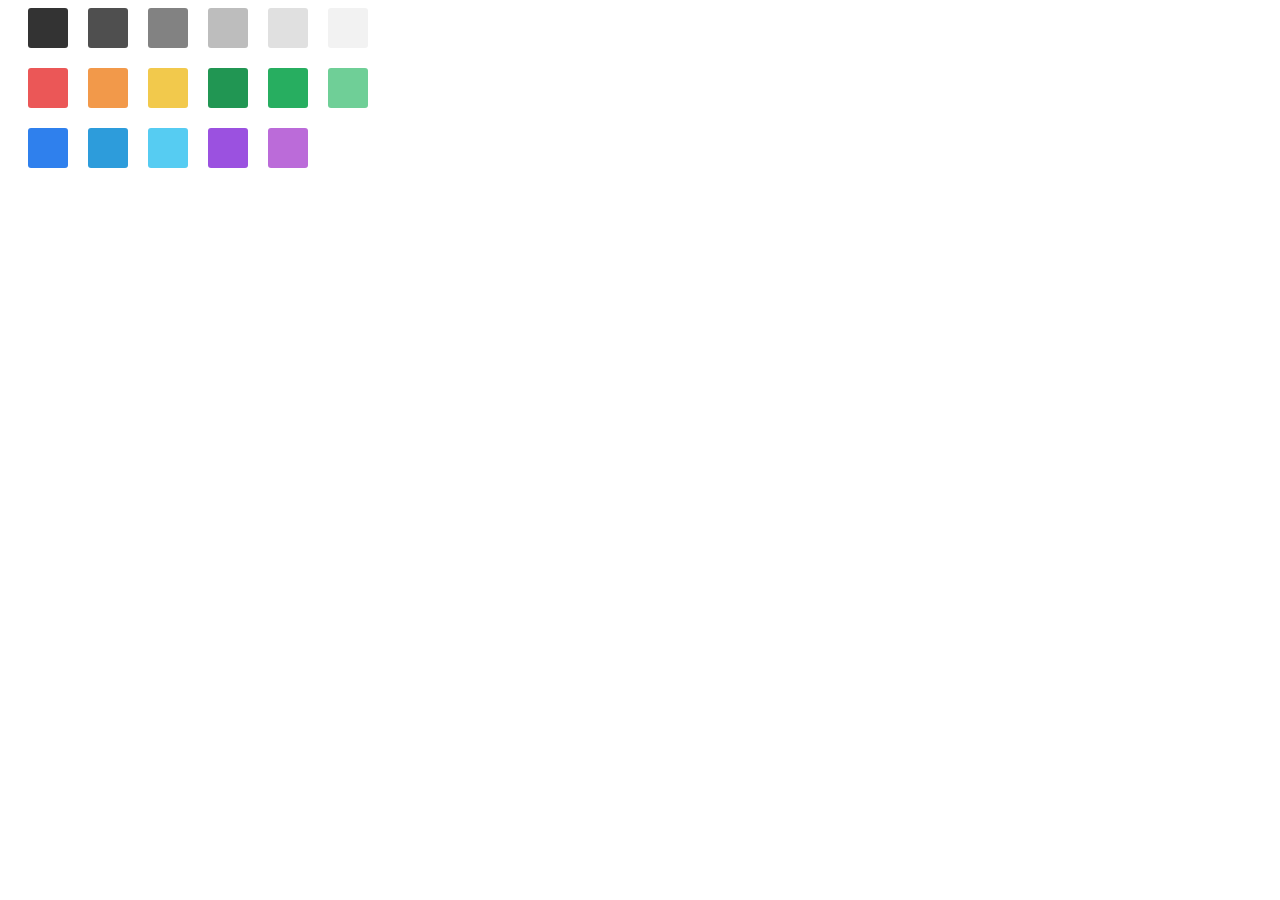
<file: figma/index.html>
<!DOCTYPE html>
<html lang="en">
<head>
    <meta charset="UTF-8">
    <meta http-equiv="X-UA-Compatible" content="IE=edge">
    <meta name="viewport" content="width=device-width, initial-scale=1.0">
    <link rel="stylesheet" href="style.css">
    <title>Document</title>
</head>
<body>
    <div class="col">
        <div class="line", style="background-color: #333333;"></div>
        <div class="line", style="background-color: #4F4F4F;"></div>
        <div class="line", style="background-color: #828282;"></div>
        <div class="line", style="background-color: #BDBDBD;"></div>
        <div class="line", style="background-color: #E0E0E0;"></div>
        <div class="line", style="background-color: #F2F2F2;"></div>
        </div>
        <div class="col">
        <div class="line", style="background-color: #EB5757;"></div>
        <div class="line", style="background-color: #F2994A;"></div>
        <div class="line", style="background-color: #F2C94C;"></div>
        <div class="line", style="background-color: #219653;"></div>
        <div class="line", style="background-color: #27AE60;"></div>
        <div class="line", style="background-color: #6FCF97;"></div>
        </div>
        <div class="col">
        <div class="line", style="background-color: #2F80ED;"></div>
        <div class="line", style="background-color: #2D9CDB;"></div>
        <div class="line", style="background-color: #56CCF2;"></div>
        <div class="line", style="background-color: #9B51E0;"></div>
        <div class="line", style="background-color: #BB6BD9;"></div>
        </div> 
</body>
</html>
</file>
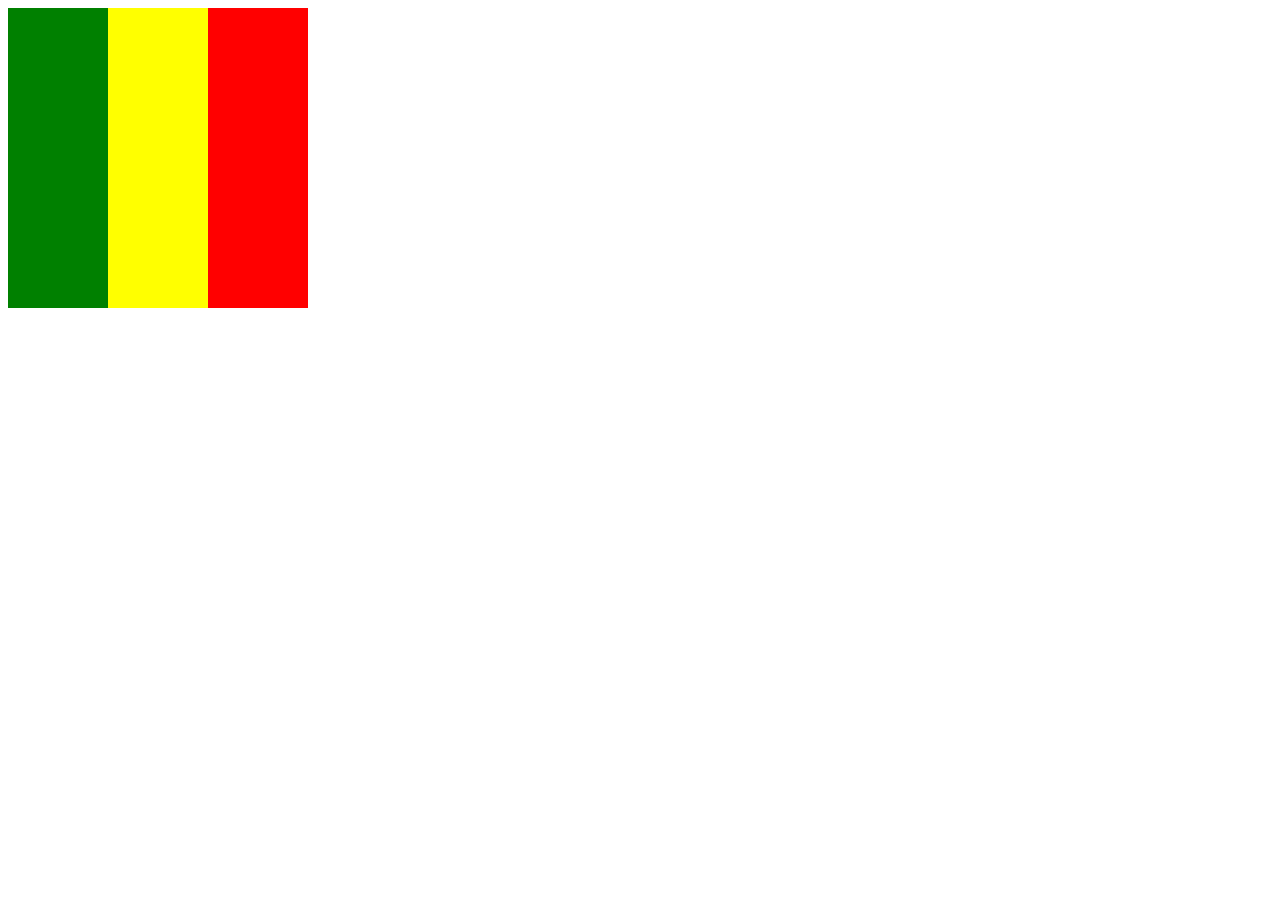
<file: flexbox/index.html>
<!DOCTYPE html>
<html lang="en">
<head>
    <meta charset="UTF-8">
    <meta http-equiv="X-UA-Compatible" content="IE=edge">
    <meta name="viewport" content="width=device-width, initial-scale=1.0">
    <title>Document</title>
    <link rel="stylesheet" href="style.css">
</head>
<body>
    <div class="gr">
        <div class="item1"></div>
        <div class="item2"></div>
        <div class="item3"></div>

    </div>

</body>
</html>
</file>
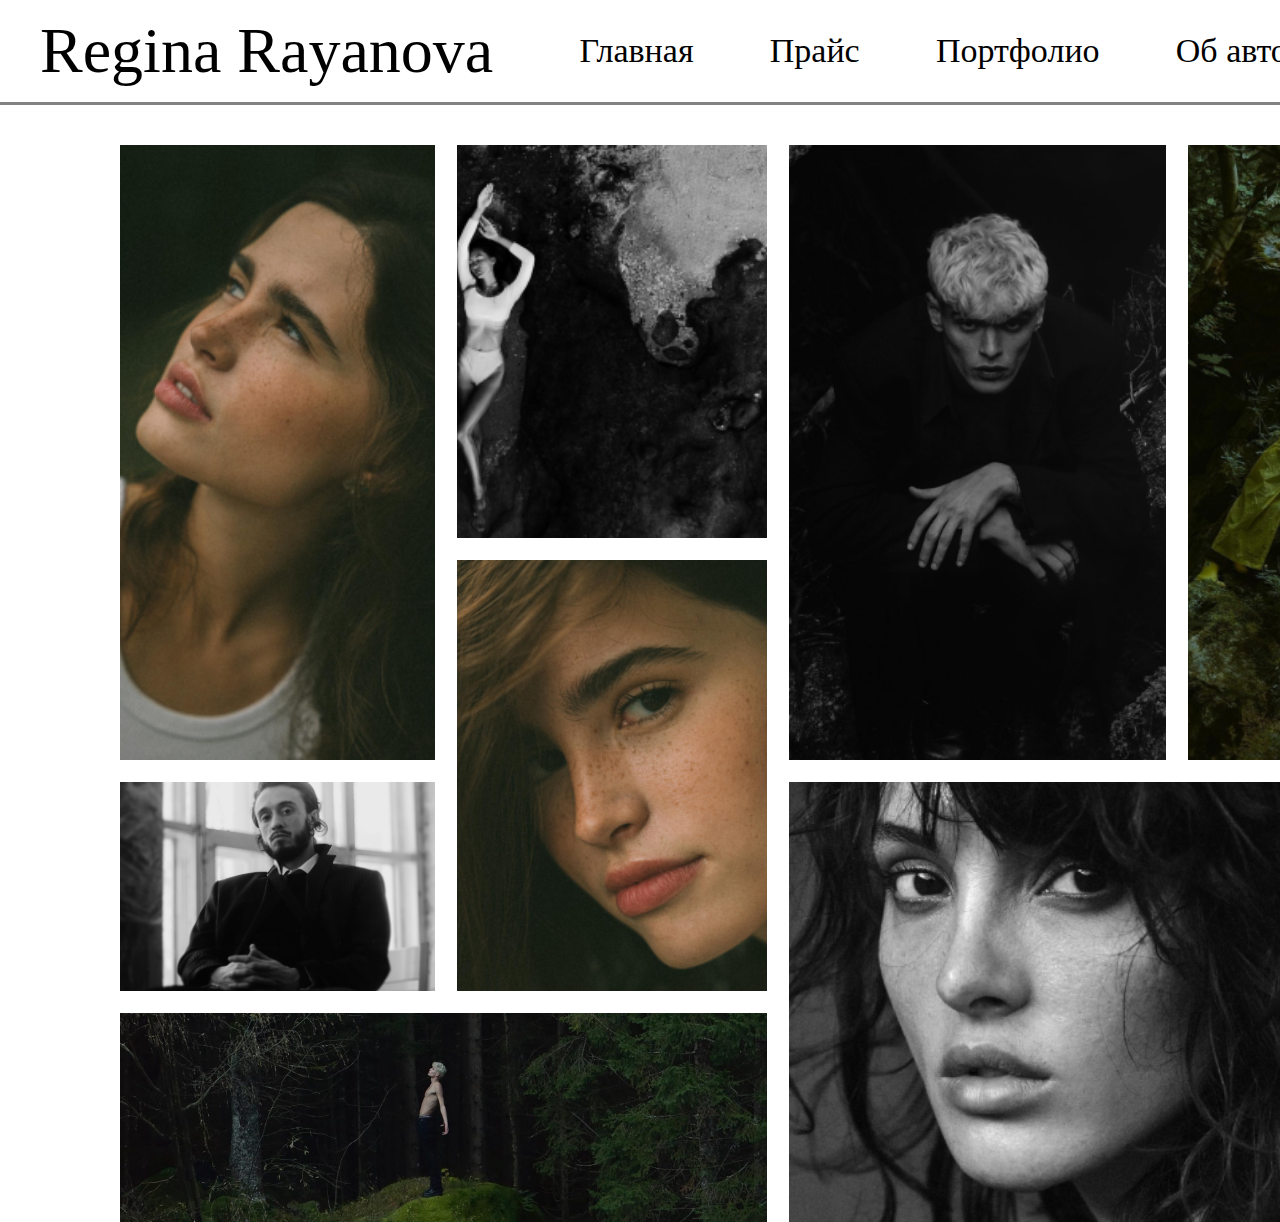
<file: grid/index.html>
<!DOCTYPE html>
<html lang="en">
<head>
    <meta charset="UTF-8">
    <meta http-equiv="X-UA-Compatible" content="IE=edge">
    <meta name="viewport" content="width=device-width, initial-scale=1.0">
    <link rel="stylesheet"  href="style.css">
    <title>Lityagov_grid</title>
</head>
<body>
    <nav class="menu">
        <ul class="list">
                <a class="name">Regina Rayanova</a>
                <a class="menue">Главная</a>
                <a class="menue">Прайс</a>
                <a class="menue">Портфолио</a>
                <a class="menue">Об авторе</a>
        </ul>
    </nav>
    <div class="conteiner">
        <img class="pick1" src="asserts/1.png" alt="1" 1/>
        <img class="pick2" src="asserts/2.png" alt="2" 2 />
        <img class="pick3" src="asserts/3.png" alt="3" 3 />
        <img class="pick4" src="asserts/4.png" alt="4" 4 />
        <img class="pick5" src="asserts/5.png" alt="5" 5 />
        <img class="pick6" src="asserts/6.png" alt="6" 6 />
        <img class="pick7" src="asserts/7.png" alt="7" 5 />
        <img class="pick8" src="asserts/8.png" alt="8" 6 />
    </div>
</body>
</html>
</file>
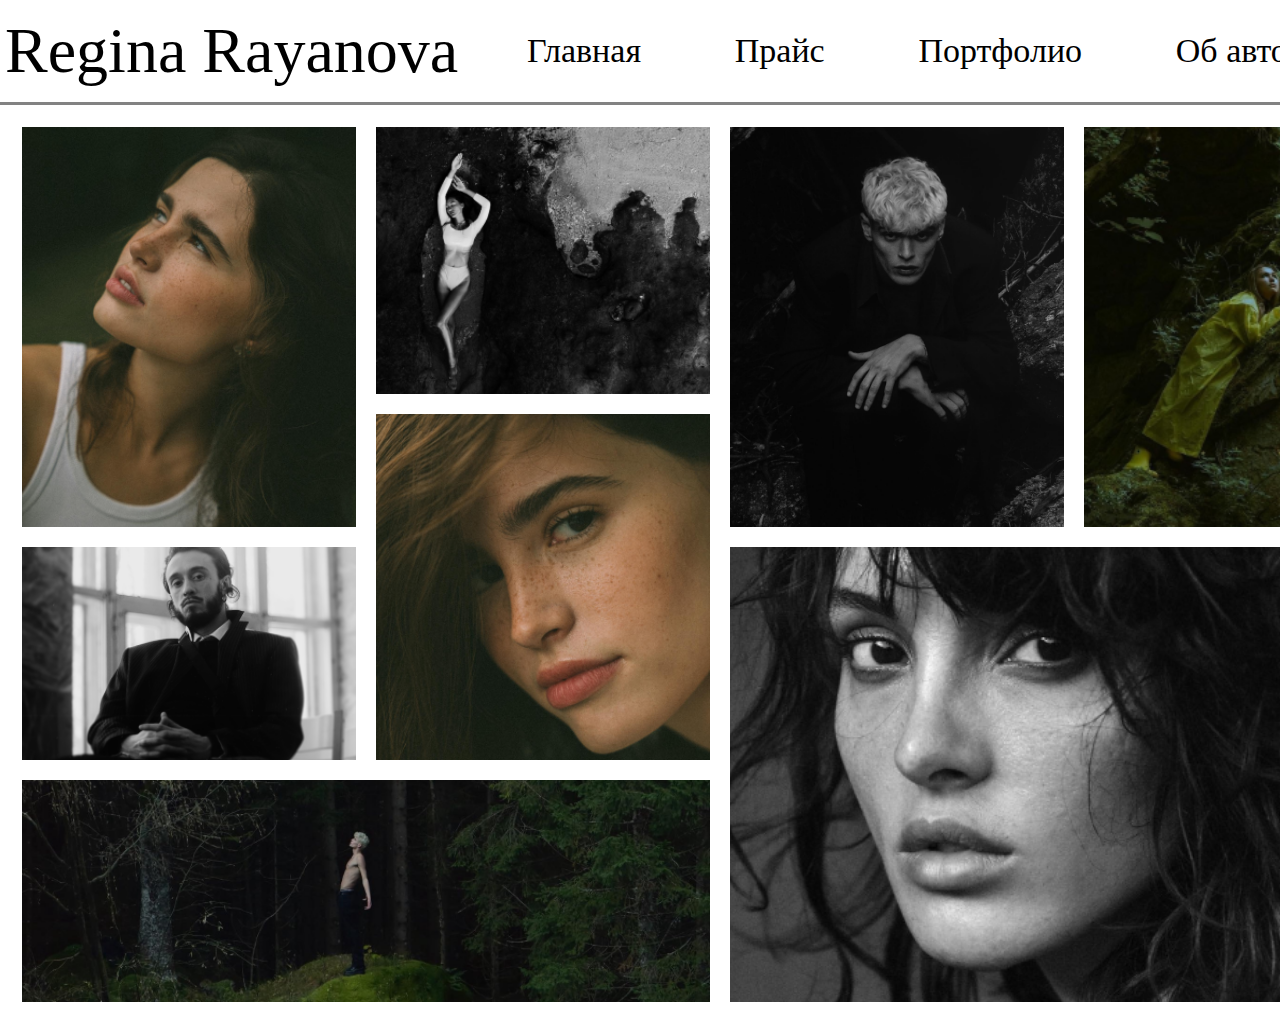
<file: media/index.html>
<!DOCTYPE html>
<html lang="en">
<head>
    <meta charset="UTF-8">
    <meta http-equiv="X-UA-Compatible" content="IE=edge">
    <meta name="viewport" content="width=device-width, initial-scale=1.0">
    <link rel="stylesheet"  href="style.css">
    <title>Lityagov_media</title>
</head>
<body>
    <nav class="menu">
        <ul class="list">
                <a class="name">Regina Rayanova</a>
                <a class="menue">Главная</a>
                <a class="menue">Прайс</a>
                <a class="menue">Портфолио</a>
                <a class="menue">Об авторе</a>
        </ul>
    </nav>
    <div class="conteiner">
        <img class="pick1" src="asserts/1.png" alt="1" 1/>
        <img class="pick2" src="asserts/2.png" alt="2" 2 />
        <img class="pick3" src="asserts/3.png" alt="3" 3 />
        <img class="pick4" src="asserts/4.png" alt="4" 4 />
        <img class="pick5" src="asserts/5.png" alt="5" 5 />
        <img class="pick6" src="asserts/6.png" alt="6" 6 />
        <img class="pick7" src="asserts/7.png" alt="7" 5 />
        <img class="pick8" src="asserts/8.png" alt="8" 6 />
    </div>
</body>
</html>
</file>
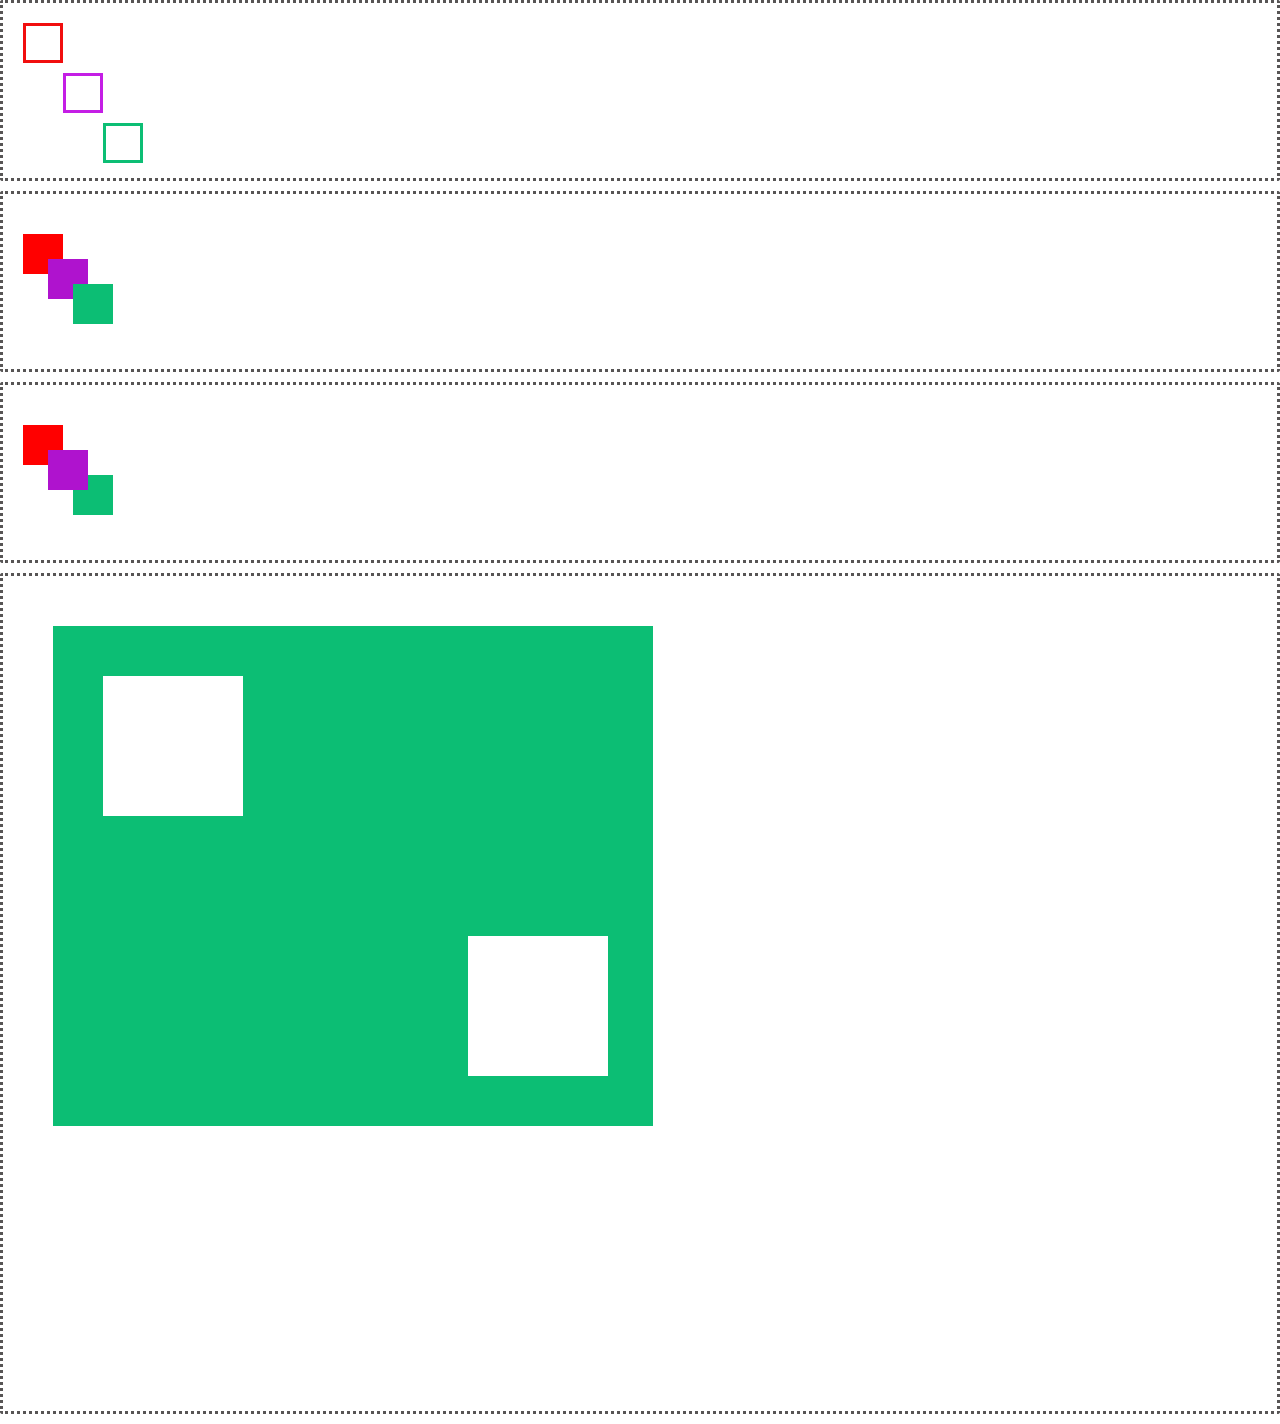
<file: position/index.html>
<!DOCTYPE html>
<html lang="en">
<head>
    <meta charset="UTF-8">
    <meta http-equiv="X-UA-Compatible" content="IE=edge">
    <meta name="viewport" content="width=device-width, initial-scale=1.0">
    <link rel="stylesheet" href="style.css">
    <title>Document</title>
</head>
<body>
    <div class="border">
        <div class="cube1"></div>
        <div class="cube2"></div>
        <div class="cube3"></div>
    </div>
    <div class="border">
        <div class="cube4"></div>
        <div class="cube5"></div>
        <div class="cube6"></div>
    </div>
    <div class="border">
        <div class="cube4"></div>
        <div class="cube7"></div>
        <div class="cube6"></div>
    </div>
    <div class="border">
        <div class="full"></div>
        <div class="little1"></div>
        <div class="little2"></div>
    </div>
    
</body>
</html>
</file>
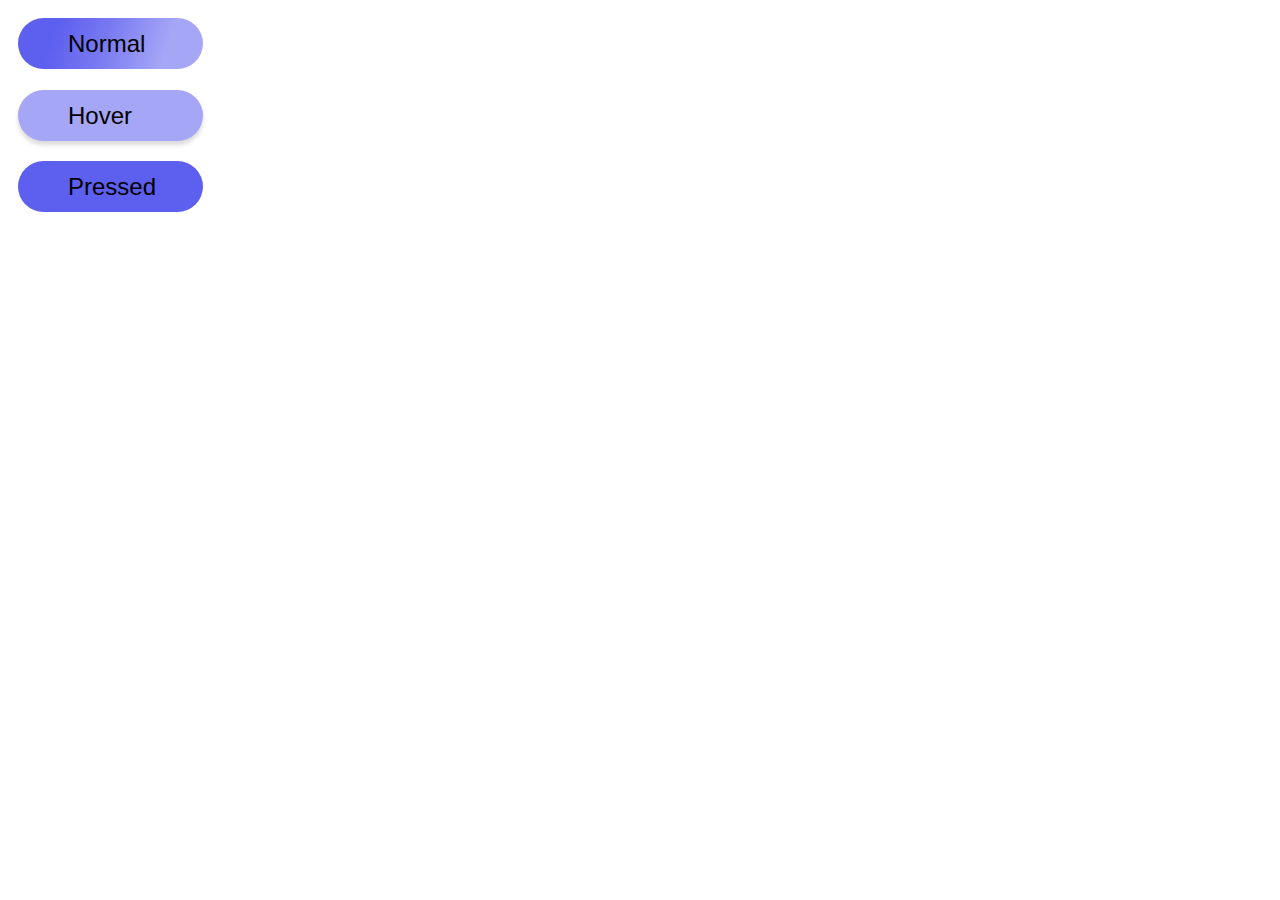
<file: pseudo/index.html>
<!DOCTYPE html>
<html lang="en">
<head>
    <meta charset="UTF-8">
    <meta http-equiv="X-UA-Compatible" content="IE=edge">
    <meta name="viewport" content="width=device-width, initial-scale=1.0">
    <title>Document</title>
    <link rel="stylesheet" href="style.css">
</head>
<body>
    <div class="button1">
        <a class="text">Normal</a>
    </div>
    <div class="button2">
        <a class="text">Hover</a>
    </div>
     <div class="button3">
        <a class="text">Pressed</a>
     </div>
    </body>
</html>
</file>
<file: figma/style.css>
.line{
    display: flex;
    flex-direction: column;
    width: 40px;
    height: 40px;
    border-radius: 3px;
    margin-left: 20px;
    }
.col{
    display: flex;
    flex-direction: row;
    margin-bottom: 20px;
    }
</file>
<file: flexbox/style.css>
.gr{
    display: flex;
    flex-direction: row;
}
.item1{
    background-color: green; width: 100px; height: 300px;
}
.item2{
    background-color: yellow; width: 100px; height: 300px; 
}
.item3{
    background-color: red; width: 100px; height: 300px;
}
</file>
<file: grid/style.css>
background {
    width: 1440px;
    height: 1024px;
    display: flex;
    justify-content: center
}
.name {
    font-family: 'Six Caps';
    font-size: 64px;
    line-height: 22px;
    padding: 40px;
    font-weight: light;
    color: black;
}
.list {
    width: 1350px;
    height: 105px;
    display: flex;
    justify-content: space-between;
    align-items: center;
    border-bottom: 3px solid #828282;
}
.menue {
    font-family: 'Oswald';
    font-size: 34px;
    line-height: 22px;
    padding: 30px;
    font-weight: light;
    color: black;
    text-decoration: none;
}
* {
    margin: 0;
    padding: 0;;
    list-style-type: none;
    box-sizing: border-box;
}
.conteiner {
    display: grid;
    position: absolute;
    grid-template-columns: 315px 310px 377px 242px;
    grid-template-rows: 393px 200px 209px;
    grid-gap: 22px;
    padding: 40px 120px;
    width:1310px;
    height: 849px;
}

.conteiner img {
    width: 100%;
    height: 100%;
    object-fit: cover;
    display: grid;
}

.pick1 {
    grid-column: 1/2;
    grid-row: 1/3;
}
.pick2 {
    grid-column: 2/3;
    grid-row: 1/1;
}

.pick3 {
    grid-column: 3/4;
    grid-row: 1/3
}

.pick4 {
    grid-column: 4/5;
    grid-row: 1/3;
}

.pick5 {
    grid-column: 1/2;
    grid-row: 3/4;
}

.pick6 {
    grid-column: 2/3;
    grid-row: 2/4;
}

.pick7 {
    grid-column: 1/3;
    grid-row: 4/5;
}

.pick8 {
    grid-column: 3/5;
    grid-row: 3/5;
}
</file>
<file: media/style.css>
.background {
    width: 1440px;
    height: 1024px;
    display: flex;
    justify-content: center
}
.name {
    font-family: 'Six Caps';
    font-size: 64px;
    line-height: 22px;
    padding: 5px;
    font-weight: light;
    color: black;
}
.list {
    width: 1350px;
    height: 105px;
    display: flex;
    justify-content: space-between;
    align-items: center;
    border-bottom: 3px solid #828282;
}
.menue {
    font-family: 'Oswald';
    font-size: 34px;
    line-height: 22px;
    padding: 30px;
    font-weight: light;
    color: black;
    text-decoration: none;
}
* {
    margin: 0;
    padding: 0;;
    list-style-type: none;
    box-sizing: border-box;
}
.conteiner {
    width: 1440px;
        height: 919px;
        display: grid;
        position: relative;
        grid-template-rows: 1fr 1fr 1fr 1fr;
        grid-template-columns: 1fr 1fr 1fr 1fr;
        grid-gap: 20px;
        padding: 22px;
}

.conteiner img {
    width: 100%;
    height: 100%;
    object-fit: cover;
    display: grid;
}

.pick1 {
    grid-column: 1/2;
    grid-row: 1/3;
}
.pick2 {
    grid-column: 2/3;
    grid-row: 1/1;
}

.pick3 {
    grid-column: 3/4;
    grid-row: 1/3
}

.pick4 {
    grid-column: 4/5;
    grid-row: 1/3;
}

.pick5 {
    grid-column: 1/2;
    grid-row: 3/4;
}

.pick6 {
    grid-column: 2/3;
    grid-row: 2/4;
}

.pick7 {
    grid-column: 1/3;
    grid-row: 4/5;
}

.pick8 {
    grid-column: 3/5;
    grid-row: 3/5;
}

@media (max-width: 600px) {
    .menu{
        width: 390px;
    }
    .list{
        height: 80px;
        width: 390px;
        justify-content: flex-start;
    }
    .name{
        display: flex;
        font-family: 'Six Caps';
        font-size: 20px;
        align-items: center;
        padding-left: 5px;
        margin-right: 15px;
        color: black;
    }
    .menue{
        font-family:Georgia, 'Times New Roman', Times, serif;
        font-size: 10px;
        display: flex;
        justify-content: space-between;
        align-items: center;
        padding-right: 5px;
        color: black;
    }
    .conteiner{
        width: 390px;
    }
    }
</file>
<file: position/style.css>
*{
    margin: 0;
    padding: 0;
    list-style-type: none;
    box-sizing: border-box;
}
.border {
    border-style:dotted;
    border-radius: 3px;
    border-color:rgb(87, 85, 85);
    padding-bottom:55px;
    width:100%;
    height: auto;
    margin-bottom: 10px;
}
.cube1 {
    width: 40px;
    height: 40px;
    border-style: solid;
    border-color: rgb(241, 14, 14);
    position: relative;
    top: 20px;
    left: 20px;
}
.cube2{
    width: 40px;
    height: 40px;
    border-style: solid;
    border-color: rgb(196, 30, 229);
    position: relative;
    top: 30px;
    left: 60px;
}
.cube3{
    width: 40px;
    height: 40px;
    border-style: solid;
    border-color: rgb(12, 190, 116);
    position: relative;
    top: 40px;
    left: 100px;
}
.cube4{
    width: 40px;
    height: 40px;
    background-color: red;
    position: relative;
    top: 40px;
    left: 20px;
}
.cube5{
    width: 40px;
    height: 40px;
    background-color: rgb(175, 19, 206);
    position: relative;
    top: 25px;
    left: 45px;
}
.cube6{
    width: 40px;
    height: 40px;
    background-color: rgb(12, 190, 116);
    position: relative;
    top: 10px;
    left: 70px;
}
.cube7{
    width: 40px;
    height: 40px;
    background-color: rgb(175, 19, 206);
    position: relative;
    top: 25px;
    left: 45px;
    z-index: 1;
}
.full{
    top: 50px;
    left: 50px;
    height: 500px;
    width: 600px;
    background-color: rgb(12, 190, 116);
    position: relative;
}
.little1{
    background-color: white;
    position: relative;
    width: 140px;
    height: 140px;
    top: -400px;
    left: 100px;
}
.little2{
    position: relative;
    background-color: white;
    width: 140px;
    height: 140px;
    top: -280px;
    left: 465px;
}
</file>
<file: pseudo/style.css>
.button1{
    position: relative;
    width: 185px;
    height: 51px;
    background: linear-gradient(108.62deg, #5D5FEF 20.49%, #7879F1 46.52%, #A5A6F6 78.55%, #A5A6F6 78.55%);
    border-radius: 25.5px;
    top: 10px;
    left: 10px;
    
    display: flex;
    align-items: center;
    justify-content: center;
    }
    
    .button2 {
    position: relative;
    width: 185px;
    height: 51px;
    background: #A5A6F6;
    box-shadow: 0px 4px 4px rgba(111, 111, 111, 0.25);
    border-radius: 25.5px;
    top: 31px;
    left: 10px;
    
    display: flex;
    align-items: center;
    justify-content: center;
    }
    
    .button3{
    position: relative;
    width: 185px;
    height: 51px;
    background: #5D5FEF;
    border-radius: 25.5px;
    top: 51px;
    left: 10px;
    
    display: flex;
    align-items: center;
    justify-content: center;
    }
    
    .text{
    position: absolute;
    width: 85px;
    height: 29px;
    
    font-family: sans-serif;
    font-style: normal;
    font-weight: normal;
    font-size: 24px;
    line-height: 29px;
    }
    
    .button1:hover{
        background: rgb(39, 146, 36);
    }
    .button1:active{
        background: rgb(172, 64, 21);
    }
    
    .button2:hover{
        background-color: rgb(39, 146, 36);
    }
    .button2:active{
        background-color: rgb(172, 64, 21);
    }
    
    .button3:hover{
        background-color: rgb(39, 146, 36);
    }
    .button3:active{
        background-color: rgb(172, 64, 21);
    }
</file>
